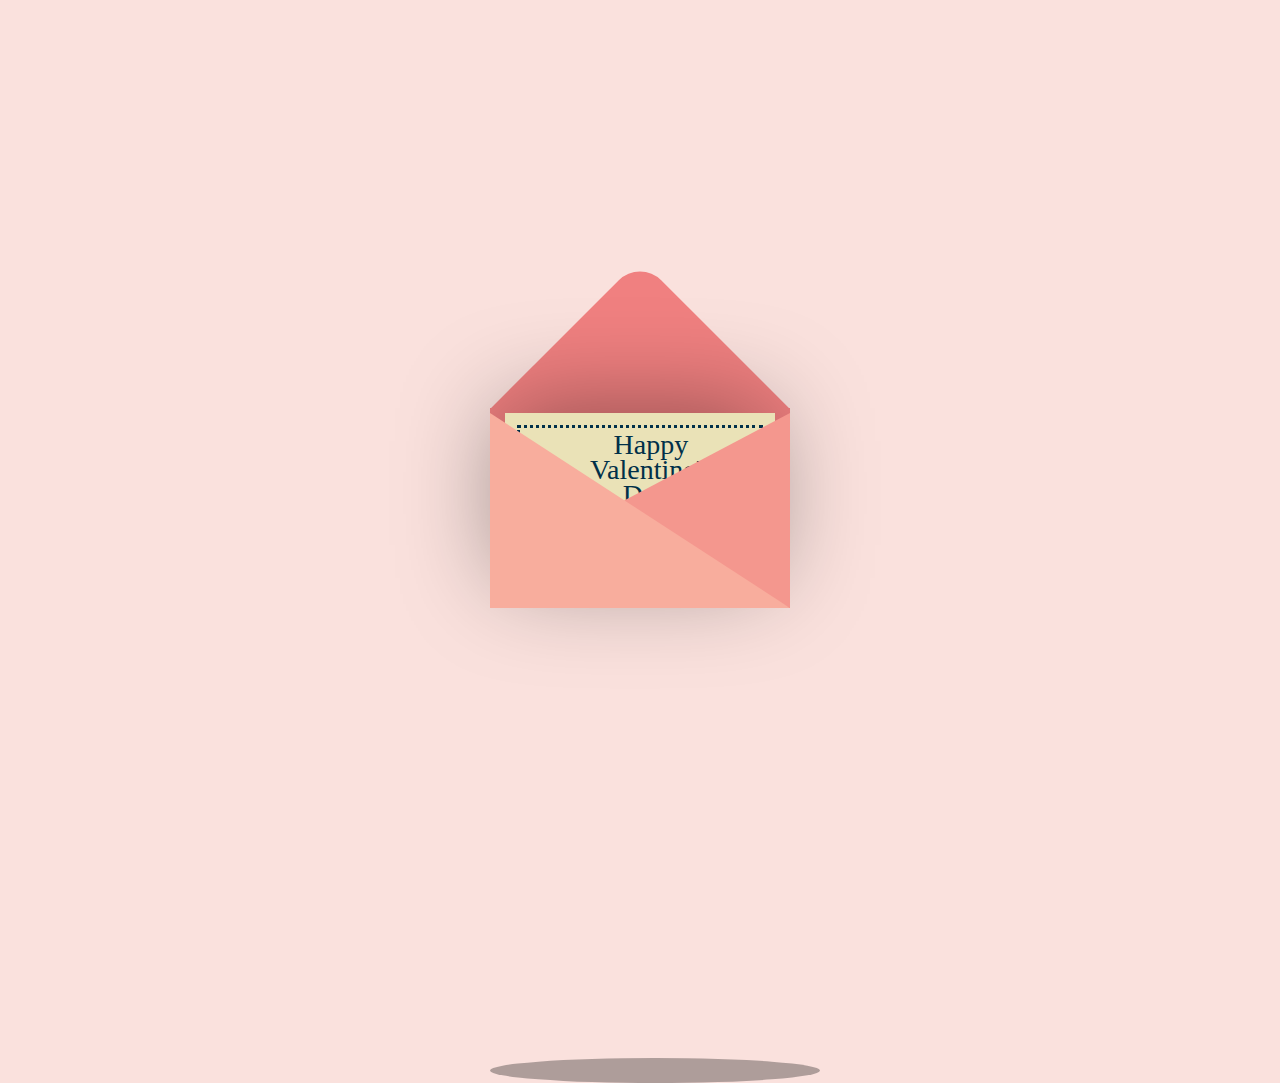
<file: index.html>
<!DOCTYPE html>
<html lang="en">
<head>
    <meta charset="UTF-8">
    <meta name="viewport" content="width=device-width, initial-scale=1.0">
    <title>Will you be my Valentine?</title>
    <link rel="stylesheet" href="./css/styles.css">
    
</head>
<body>
    <a href="./question.html"> <!-- Replace with your desired page URL -->
        <div class="container">  
            <div class="valentines">
                <div class="envelope"></div>
                <div class="front"></div>
                <div class="card">
                    <div class="text">Happy</br> Valentine's</br> Day!</div>
                    <div class="heart"></div>
                </div>
                <div class="hearts">
                    <div class="one"></div>
                    <div class="two"></div>
                    <div class="three"></div>
                    <div class="four"></div>
                    <div class="five"></div>
                </div>
            </div>
            <div class="shadow"></div>
        </div>
    </a>
</body>
</html>
</file>
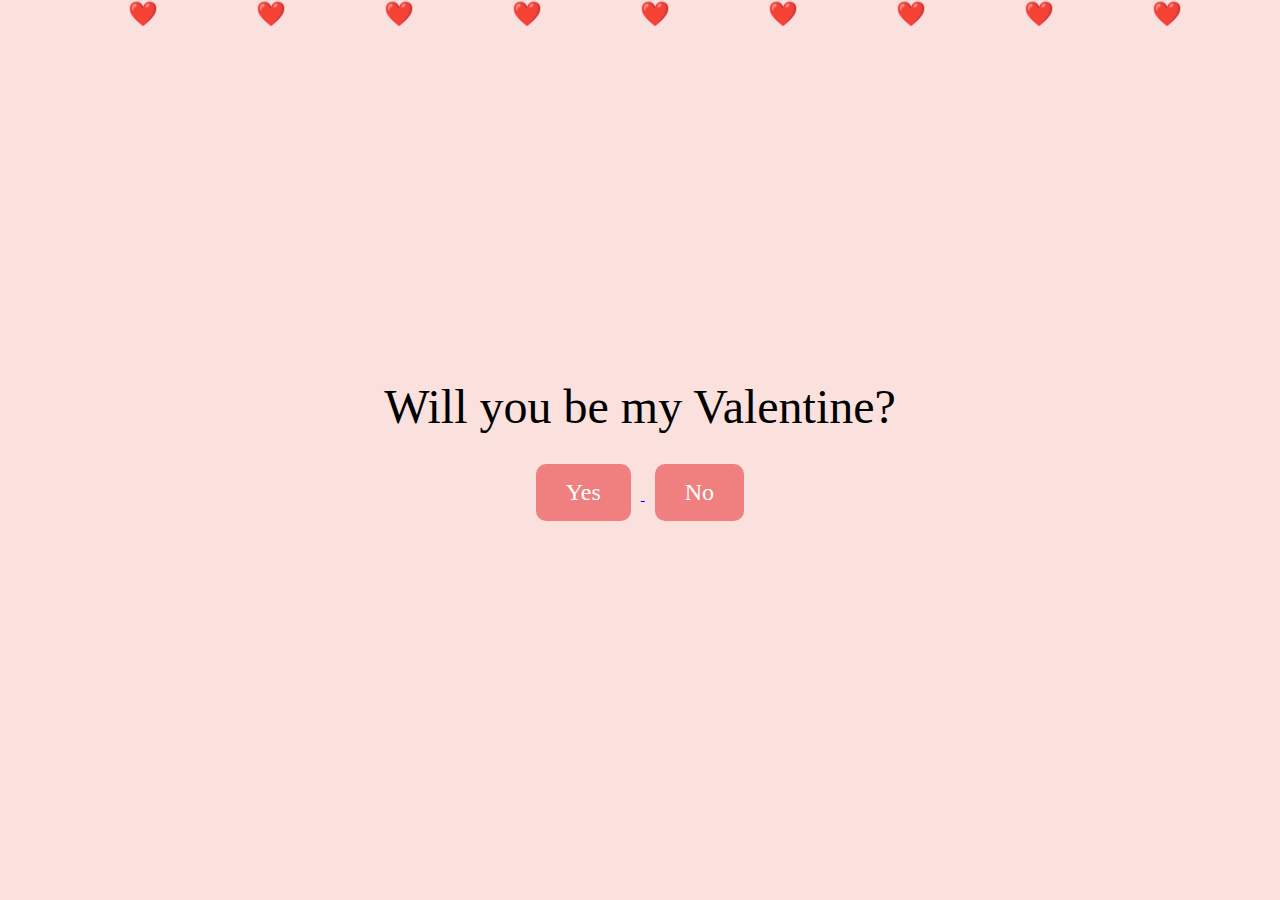
<file: question.html>
<!DOCTYPE html>
<html lang="en">
<head>
    <meta charset="UTF-8">
    <meta name="viewport" content="width=device-width, initial-scale=1.0">
    <title>Will you be my Valentine?</title>
    <link rel="stylesheet" href="./css/styles.css"> <!-- Link to your existing CSS -->
    <style>
        /* Additional CSS for this page */
        body {
            display: flex;
            justify-content: center;
            align-items: center;
            height: 100vh;
            background-color: #fae1dd;
            margin: 0;
            font-family: 'Brush Script MT', cursive;
            overflow: hidden; /* Prevent scrolling */
        }

        .question-container {
            text-align: center;
            position: relative;
            z-index: 10; /* Ensure the question is above the hearts */
        }

        .question {
            font-size: 48px;
            color: #000000;
            animation: float 3s ease-in-out infinite;
        }

        .buttons {
            margin-top: 30px;
        }

        .button {
            background-color: #f08080;
            border: none;
            color: white;
            padding: 15px 30px;
            font-size: 24px;
            font-family: 'Brush Script MT', cursive;
            cursor: pointer;
            border-radius: 10px;
            margin: 0 10px;
            transition: transform 0.3s ease, background-color 0.3s ease;
        }

        .button:hover {
            background-color: #d62828;
            transform: scale(1.1);
        }

        .button.yes:hover {
            background-color: #4CAF50; /* Green for "Yes" */
        }

        .button.no:hover {
            background-color: #f44336; /* Red for "No" */
        }

        .hearts {
            position: absolute;
            top: 0;
            left: 0;
            width: 100%;
            height: 100%;
            pointer-events: none;
            z-index: 1; /* Ensure hearts are behind the question */
        }

        .heart-fall {
            position: absolute;
            color: #d62828;
            font-size: 24px;
            animation: fall 5s linear infinite;
        }

        @keyframes float {
            0%, 100% {
                transform: translateY(0);
            }
            50% {
                transform: translateY(-20px);
            }
        }

        @keyframes fall {
            0% {
                transform: translateY(-10%);
            }
            100% {
                transform: translateY(110%);
            }
        }
    </style>
</head>
<body>
    <div class="question-container">
        <div class="question">Will you be my Valentine?</div>
        <div class="buttons">
            <!-- "Yes" button with mailto: link -->
            <a href="mailto:Jijibo225@hotmail.com?subject=Valentine's%20Response&body=Someone%20said%20YES%20to%20being%20your%20Valentine!%20❤️">
                <button class="button yes">Yes</button>
            </a>
            <button class="button no" id="noButton">No</button>
        </div>
    </div>
    <div class="hearts">
        <!-- Falling hearts -->
        <div class="heart-fall" style="left: 10%; animation-delay: 0s;">❤️</div>
        <div class="heart-fall" style="left: 20%; animation-delay: 1s;">❤️</div>
        <div class="heart-fall" style="left: 30%; animation-delay: 2s;">❤️</div>
        <div class="heart-fall" style="left: 40%; animation-delay: 3s;">❤️</div>
        <div class="heart-fall" style="left: 50%; animation-delay: 4s;">❤️</div>
        <div class="heart-fall" style="left: 60%; animation-delay: 5s;">❤️</div>
        <div class="heart-fall" style="left: 70%; animation-delay: 6s;">❤️</div>
        <div class="heart-fall" style="left: 80%; animation-delay: 7s;">❤️</div>
        <div class="heart-fall" style="left: 90%; animation-delay: 8s;">❤️</div>
    </div>

    <script>
        // Add a click event listener to the "No" button
        document.getElementById('noButton').addEventListener('click', function() {
            // Attempt to close the window
            window.close();

            // Fallback: Alert the user if the window cannot be closed
            if (!window.closed) {
                alert("Sorry, the browser prevented the window from closing.");
            }
        });
    </script>
</body>
</html>
</file>
<file: css/styles.css>
body {
    display: flex;
    justify-content: center;
    align-items: center;
    height: 100vh;
    background-color: #fae1dd;
  }
  
  .container {
    position: relative;
  }
  .valentines {
    position: relative;
    top:50px;
    cursor: pointer;
    animation: up 3s linear infinite;
  }

  .envelope {
    position: relative;
    width: 300px;
    height:200px;
    background-color: #f08080; 
  }
  
  .envelope:before {
    background-color: #f08080; 
    content:"";
    position: absolute;
    width: 212px;
    height: 212px;
    transform: rotate(45deg);
    top:-105px;
    left:44px;
    border-radius:30px 0 0 0;
  }
  
  .card {
    position: absolute;
    background-color: #eae2b7;
    width: 270px;
    height: 170px;
    top:5px;
    left:15px;
    box-shadow: -5px -5px 100px rgba(0,0,0,0.4); 
  }
  
  .card:before {
    content:"";
    position: absolute;
    border:3px solid #003049;
    border-style: dotted;
    width: 240px;
    height: 140px;
    left:12px;
    top:12px;
  }
  
  .card:hover{
    position: absolute;
    background-color: #eae2b7;
    width: 270px;
    height: 270px;
    top:5px;
    left:15px;
    box-shadow: -5px -5px 100px rgba(0,0,0,0.4); 
  }

  .text {
    position: absolute;
    font-family: 'Brush Script MT', cursive;
    font-size: 28px;
    text-align: center;
    line-height:25px;
    top:19px;
    left:85px;
    color: #003049;
  }
  
  .heart {
    background-color: #d62828;
    display: inline-block;
    height: 30px;
    margin: 0 10px;
    position: relative;
    top: 110px;
    left:105px;
    transform: rotate(-45deg);
    width: 30px;
  }
  
  .heart:before,
  .heart:after {
    content: "";
    background-color: #d62828;
    border-radius: 50%;
    height: 30px;
    position: absolute;
    width: 30px;
  }
  
  .heart:before {
    top: -15px;
    left: 0;
  }
  
  .heart:after {
    left: 15px;
    top: 0;
  }
  .front {
    position: absolute;
    border-right: 180px solid #f4978e;
    border-top: 95px solid transparent;
    border-bottom: 100px solid transparent;
    left:120px;
    top:5px;
    width:0;
    height:0;
    z-index:10;
  }
  
  /* Add this to your existing CSS */

.container:hover .card {
  transform: translateY(-50px); /* Move the card up by 50px */
  transition: transform 0.5s ease; /* Smooth transition */
}

.container:hover .heart {
  transform: translateY(-3px); /* Move the heart up with the card */
  transition: transform 0.5s ease; /* Smooth transition */
}

.container:hover .shadow {
  transform: scaleX(0.8); /* Scale down the shadow to give a lifting effect */
  transition: transform 0.5s ease; /* Smooth transition */
}

  .front:before {
    position: absolute;
    content:"";
    border-left: 300px solid #f8ad9d;
    border-top: 195px solid transparent;
    left:-120px;
    top:-95px;
    width:0;
    height:0;
  }


  .shadow {
    position: absolute;
    width: 330px;
    height: 25px;
    border-radius:50%;
    background-color: rgba(0,0,0,0.3);
    top: 700px;
   
    animation: scale 3s linear infinite;
    z-index:-1;
  }


  @keyframes up {
    0%, 100% {
      transform: translateY(0);
    }
    50% {
      transform: translateY(-30px);
    }
  }

  @keyframes scale {
    0%, 100% {
      transform: scaleX(1);
    }
    50% {
      transform: scaleX(0.85);
    }
  }

  .envelope:hover .top {
    transform: rotateX(160deg);
  }
  
  .envelope:hover .letter {
    transform: translateY(-100px);
    z-index:2;
  }
</file>
